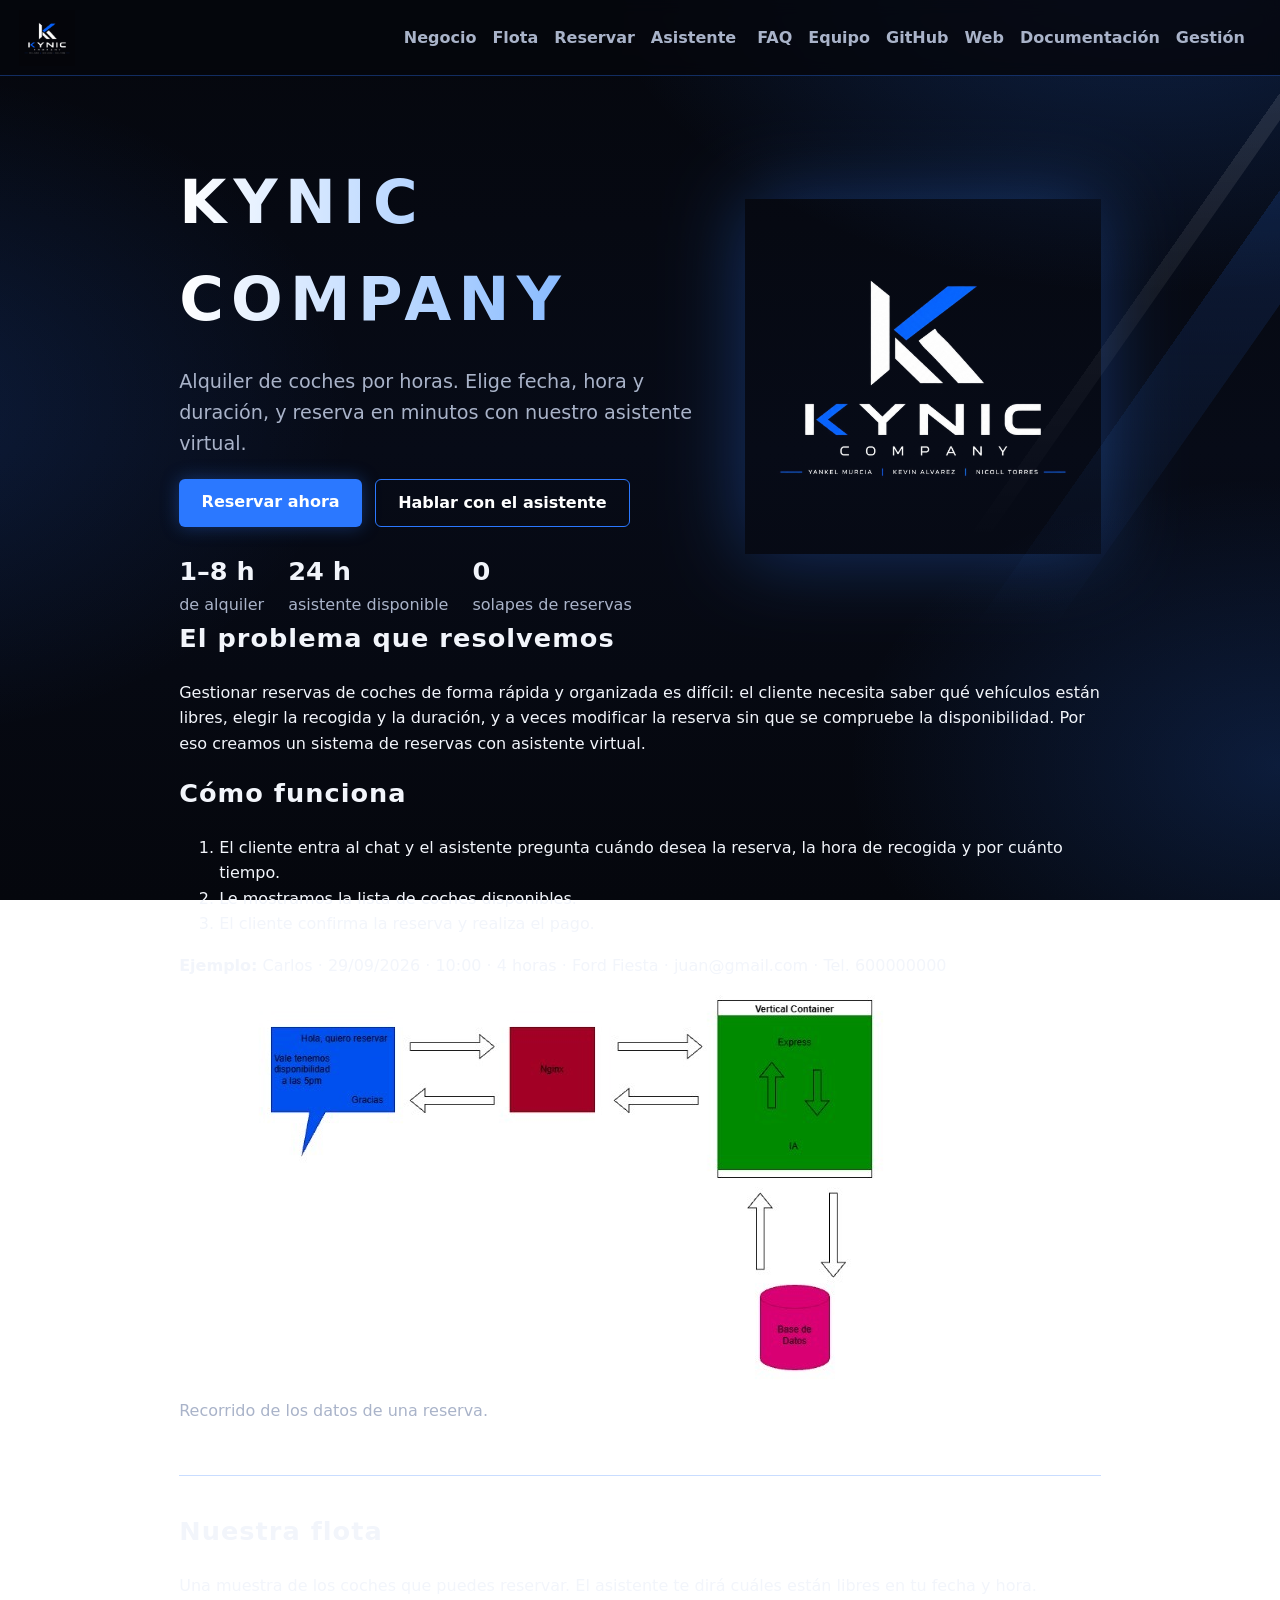
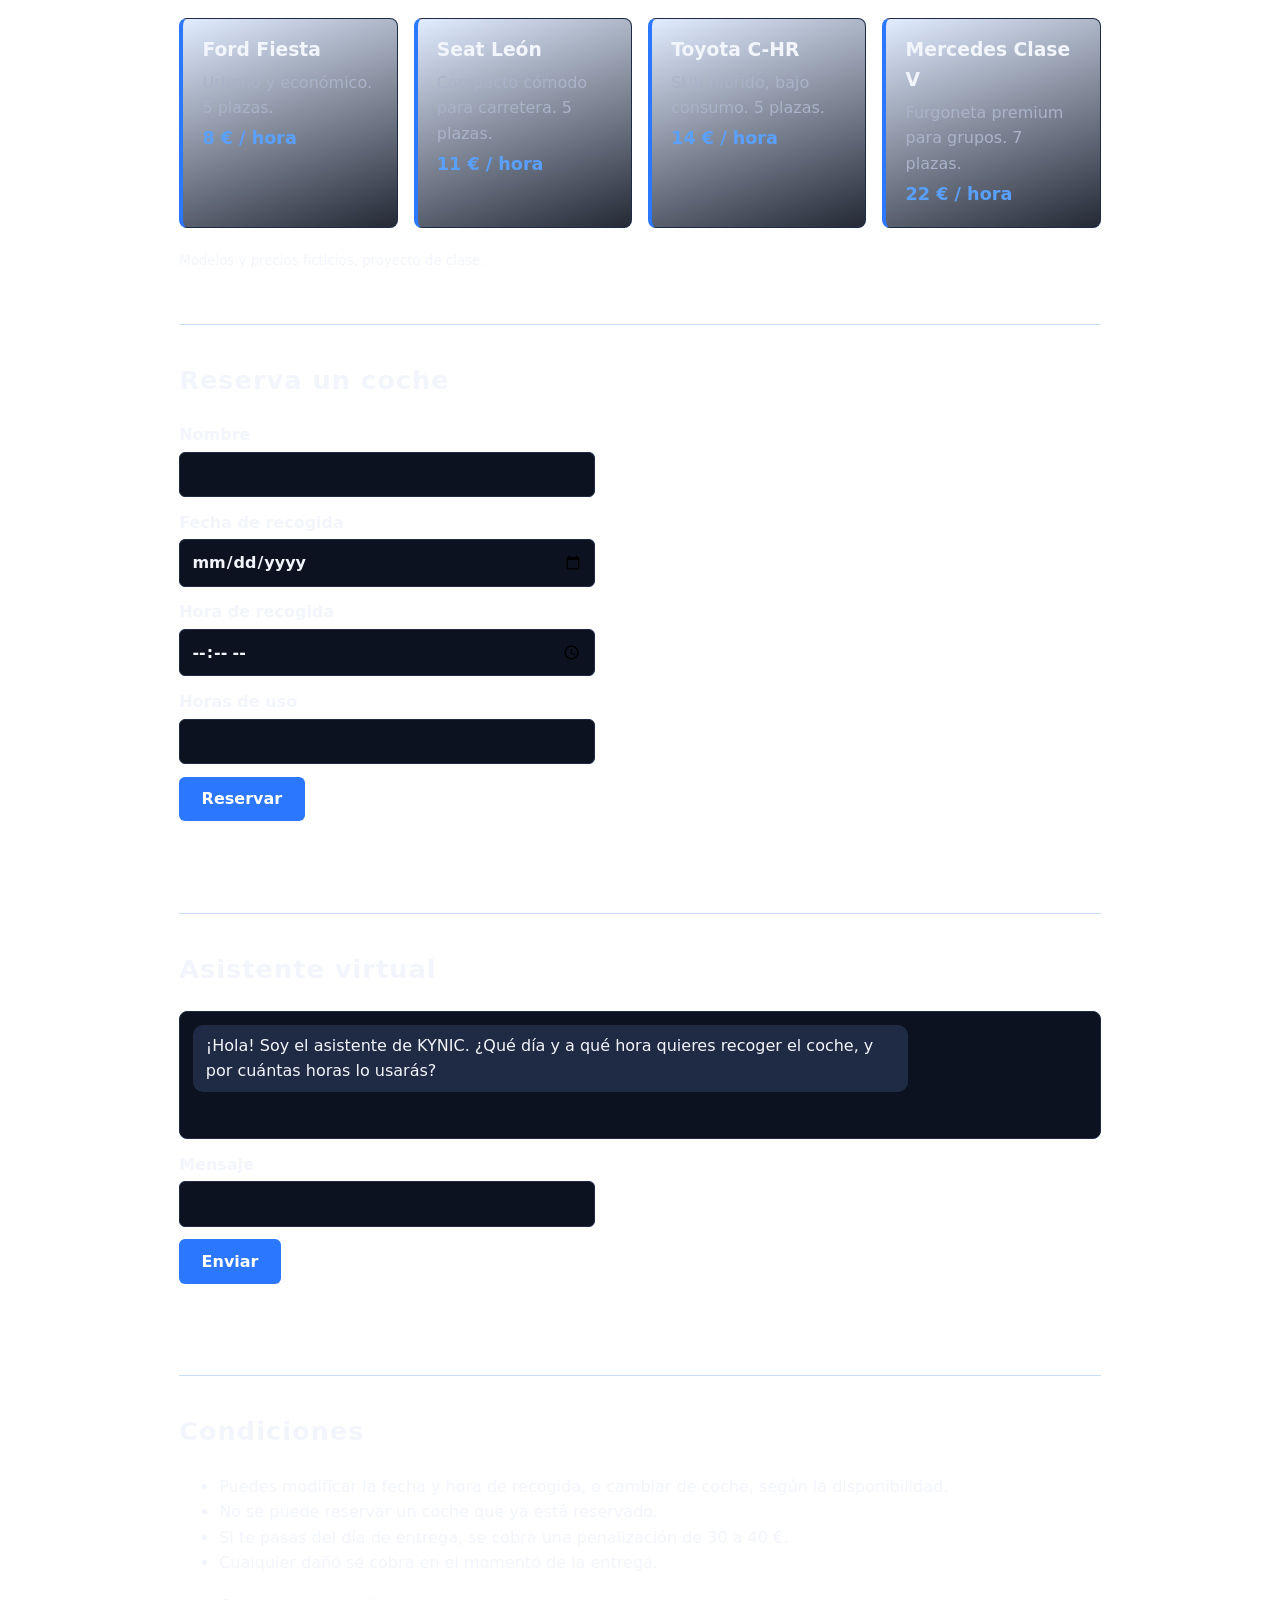
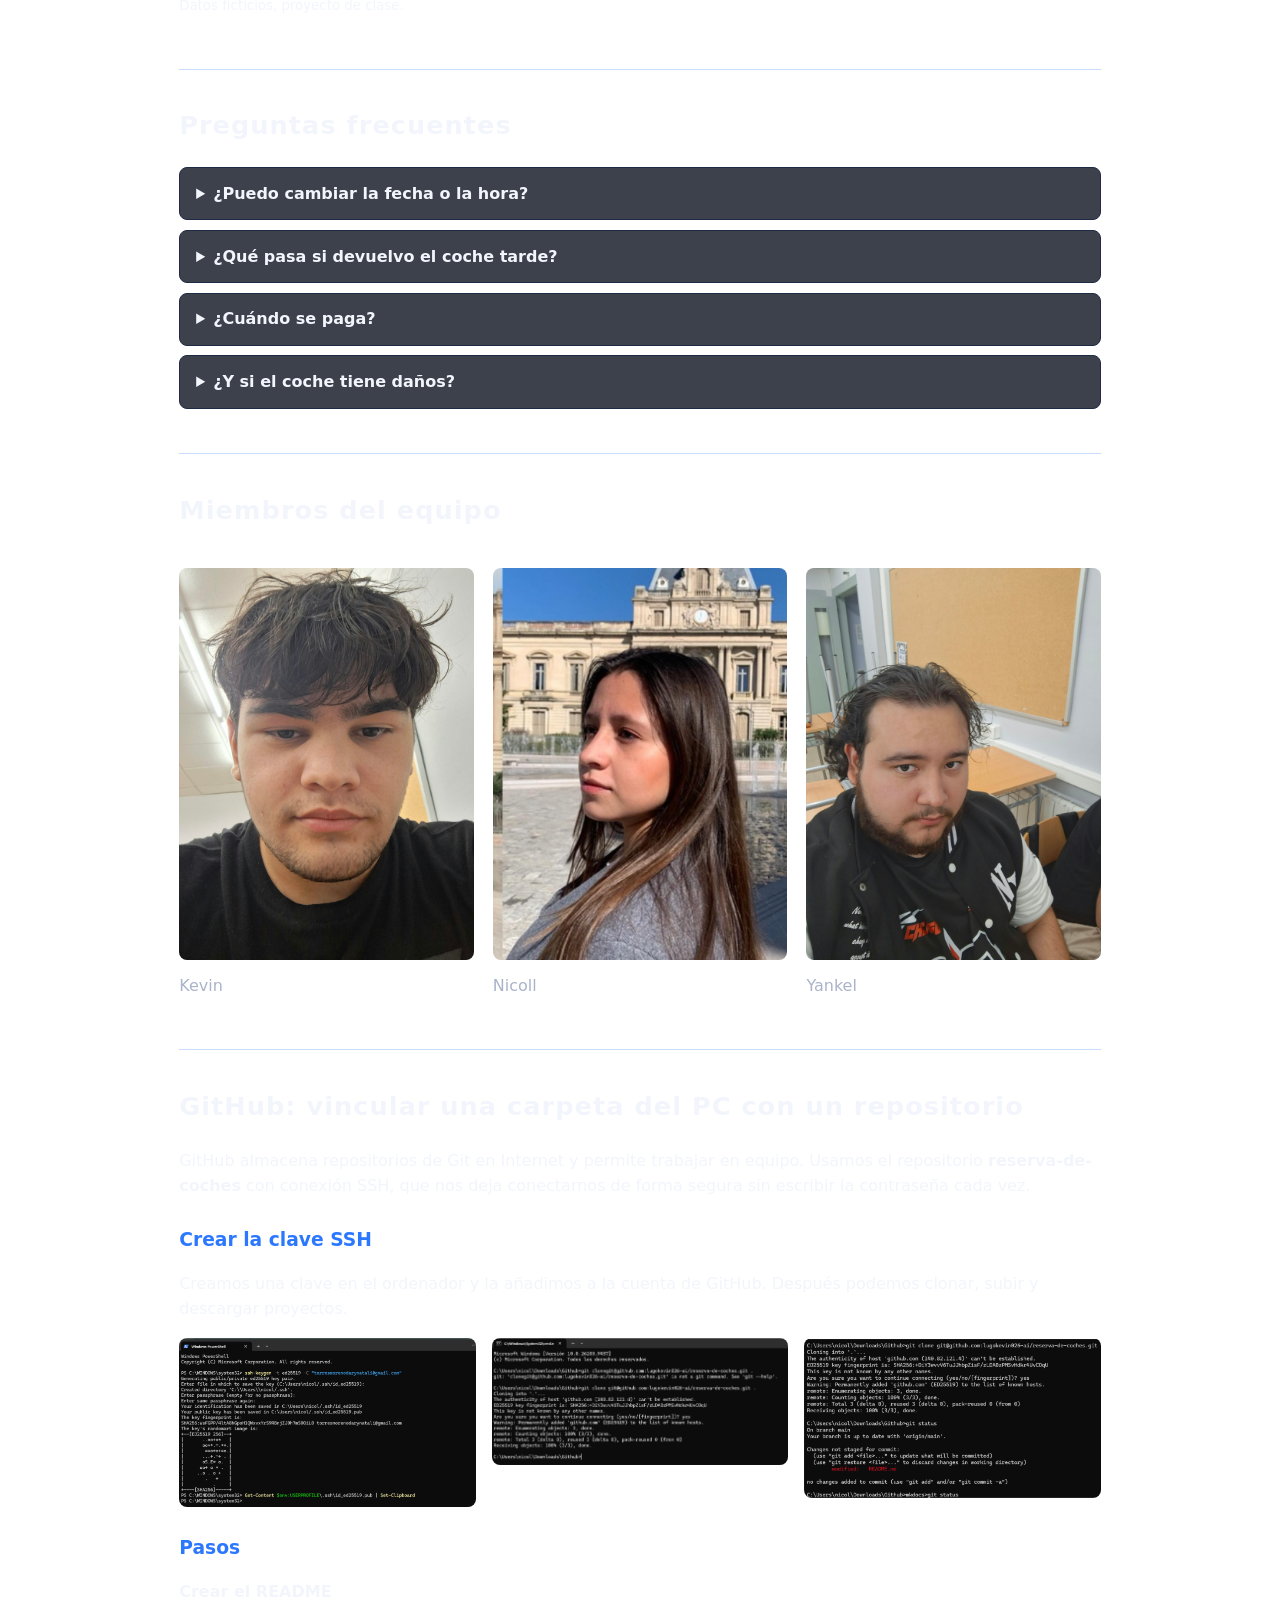
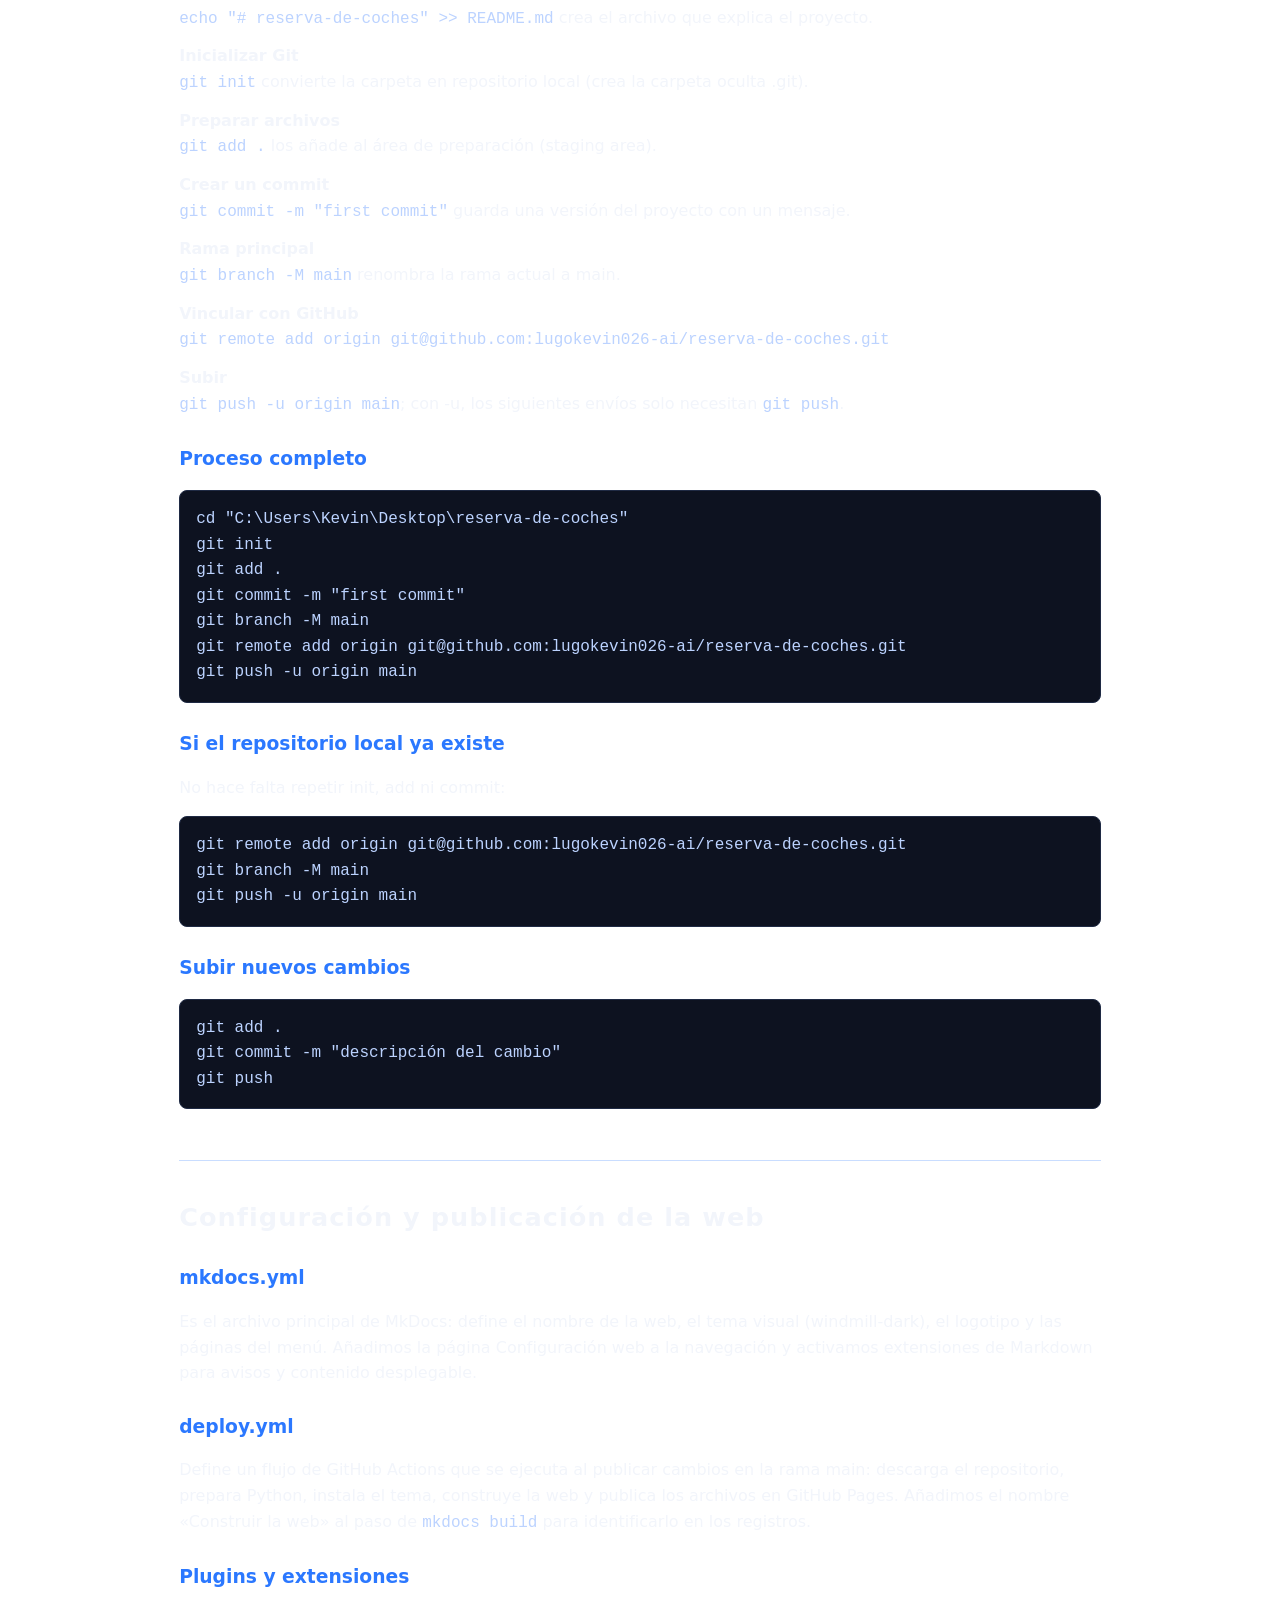
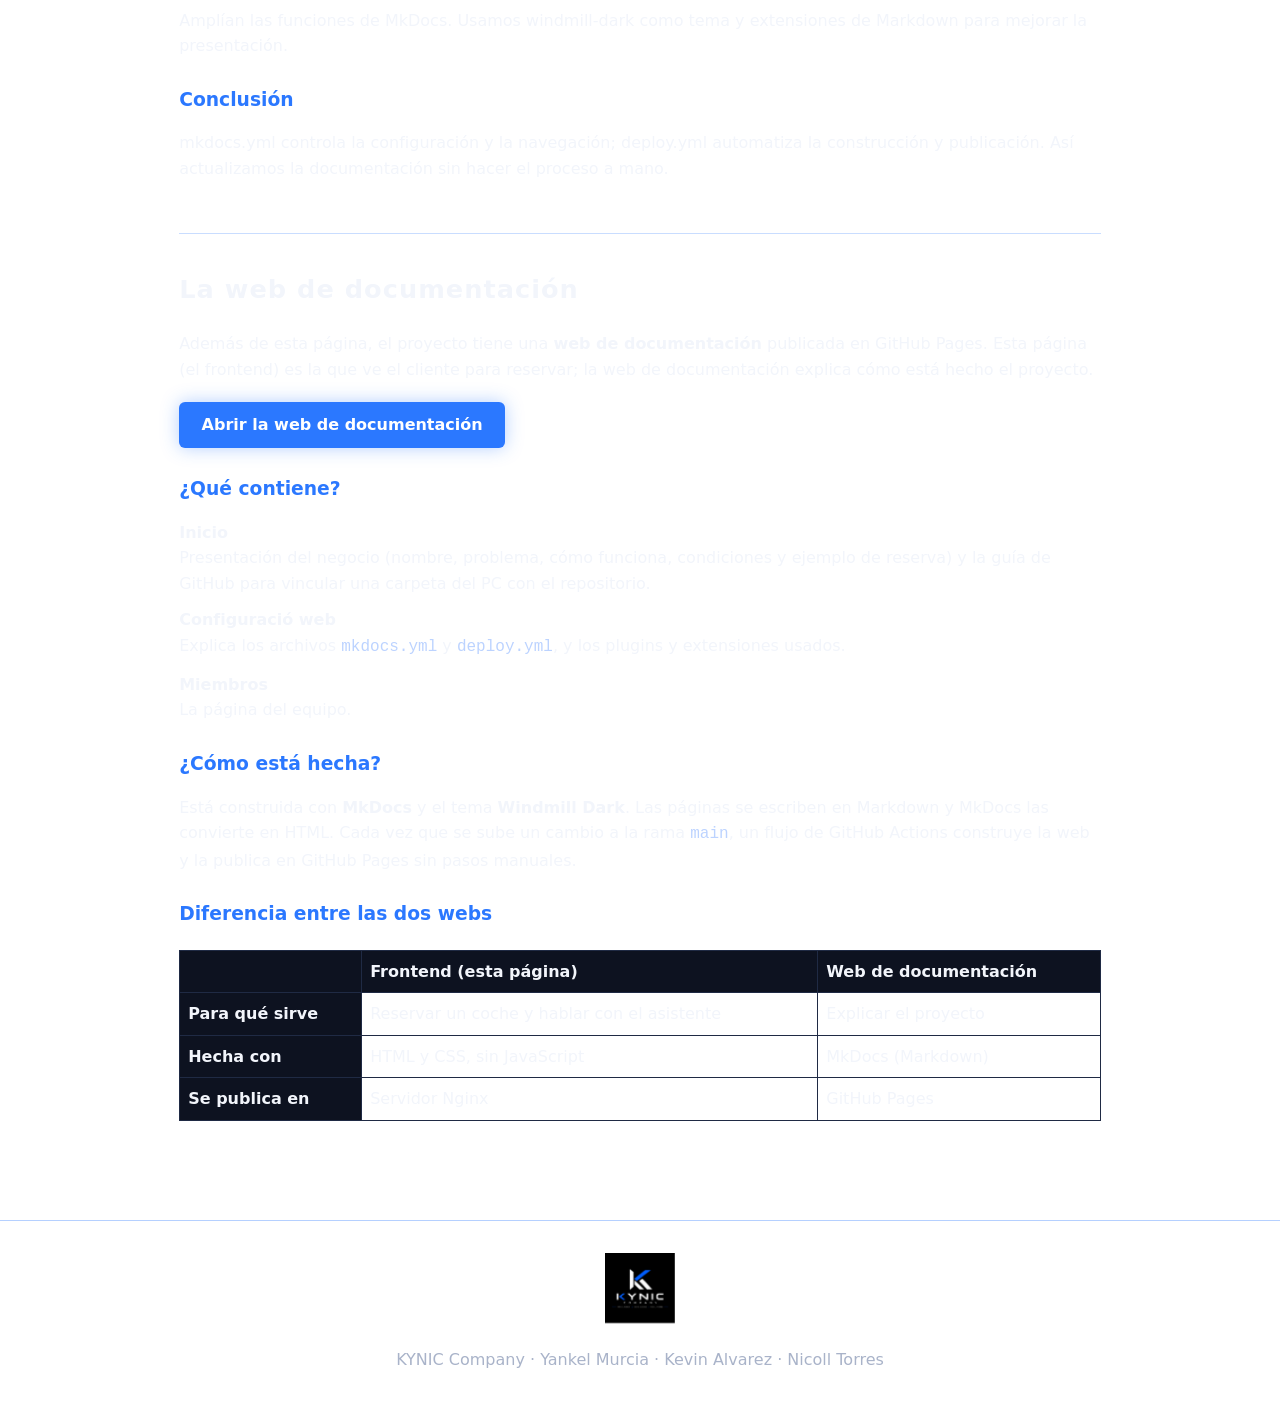
<file: frontend/index.html>
<!doctype html>
<html lang="es">
<head>
  <meta charset="utf-8">
  <meta name="viewport" content="width=device-width, initial-scale=1">
  <title>KYNIC COMPANY · Alquiler de coches</title>
  <link rel="icon" href="Resources/kynic-logo.png">
  <link rel="stylesheet" href="css/styles.css">
</head>
<body>
  <header class="top">
    <a href="#negocio" class="brand" aria-label="KYNIC COMPANY, ir al inicio"><img src="Resources/kynic-logo.png" alt="Logotipo de KYNIC COMPANY" class="logo"></a>
    <nav aria-label="Principal">
      <a href="#negocio">Negocio</a><a href="#flota">Flota</a><a href="#reserva">Reservar</a><a href="#assistent">Asistente</a>
      <a href="#faq">FAQ</a><a href="#equipo">Equipo</a><a href="#github">GitHub</a><a href="#web">Web</a><a href="#documentacion">Documentación</a><a href="gestion/index.html">Gestión</a>
    </nav>
  </header>
  <main>
    <section id="negocio" class="hero">
      <div class="hero-grid">
        <div>
          <h1>KYNIC COMPANY</h1>
          <p class="lead">Alquiler de coches por horas. Elige fecha, hora y duración, y reserva en minutos con nuestro asistente virtual.</p>
          <p class="cta"><a class="btn" href="#reserva">Reservar ahora</a><a class="btn ghost" href="#assistent">Hablar con el asistente</a></p>
          <ul class="facts"><li><strong>1–8 h</strong> de alquiler</li><li><strong>24 h</strong> asistente disponible</li><li><strong>0</strong> solapes de reservas</li></ul>
        </div>
        <img class="hero-logo" src="Resources/kynic-logo.png" alt="">
      </div>
      <h2>El problema que resolvemos</h2>
      <p>Gestionar reservas de coches de forma rápida y organizada es difícil: el cliente necesita saber qué vehículos están libres, elegir la recogida y la duración, y a veces modificar la reserva sin que se compruebe la disponibilidad. Por eso creamos un sistema de reservas con asistente virtual.</p>
      <h2>Cómo funciona</h2>
      <ol>
        <li>El cliente entra al chat y el asistente pregunta cuándo desea la reserva, la hora de recogida y por cuánto tiempo.</li>
        <li>Le mostramos la lista de coches disponibles.</li>
        <li>El cliente confirma la reserva y realiza el pago.</li>
      </ol>
      <p><strong>Ejemplo:</strong> Carlos · 29/09/2026 · 10:00 · 4 horas · Ford Fiesta · juan@gmail.com · Tel. 600000000</p>
      <figure>
        <img src="Resources/Recorrido-Datos.jpeg" alt="Recorrido de los datos: cliente, Nginx, contenedor con Express e IA, y base de datos">
        <figcaption>Recorrido de los datos de una reserva.</figcaption>
      </figure>
    </section>

    <section id="flota">
      <h2>Nuestra flota</h2>
      <p>Una muestra de los coches que puedes reservar. El asistente te dirá cuáles están libres en tu fecha y hora.</p>
      <div class="cars">
        <article class="car"><h3>Ford Fiesta</h3><p>Urbano y económico. 5 plazas.</p><p class="price">8 € / hora</p></article>
        <article class="car"><h3>Seat León</h3><p>Compacto cómodo para carretera. 5 plazas.</p><p class="price">11 € / hora</p></article>
        <article class="car"><h3>Toyota C-HR</h3><p>SUV híbrido, bajo consumo. 5 plazas.</p><p class="price">14 € / hora</p></article>
        <article class="car"><h3>Mercedes Clase V</h3><p>Furgoneta premium para grupos. 7 plazas.</p><p class="price">22 € / hora</p></article>
      </div>
      <p><small>Modelos y precios ficticios, proyecto de clase.</small></p>
    </section>

    <section id="reserva">
      <h2>Reserva un coche</h2>
      <form id="booking-form">
        <label>Nombre <input name="name" required minlength="2" maxlength="100"></label>
        <label>Fecha de recogida <input name="date" type="date" required></label>
        <label>Hora de recogida <input name="time" type="time" required></label>
        <label>Horas de uso <input name="diners" type="number" min="1" max="8" required></label>
        <button type="submit">Reservar</button>
      </form>
      <p id="booking-status" role="status"></p>
    </section>

    <section id="assistent">
      <h2>Asistente virtual</h2>
      <div id="messages" role="log" aria-live="polite"><p class="msg bot">¡Hola! Soy el asistente de KYNIC. ¿Qué día y a qué hora quieres recoger el coche, y por cuántas horas lo usarás?</p></div>
      <form id="chat-form">
        <label>Mensaje <input name="message" maxlength="500" required></label>
        <button type="submit">Enviar</button>
      </form>
      <p id="chat-status" role="status"></p>
    </section>

    <section id="condiciones">
      <h2>Condiciones</h2>
      <ul>
        <li>Puedes modificar la fecha y hora de recogida, o cambiar de coche, según la disponibilidad.</li>
        <li>No se puede reservar un coche que ya está reservado.</li>
        <li>Si te pasas del día de entrega, se cobra una penalización de 30 a 40 €.</li>
        <li>Cualquier daño se cobra en el momento de la entrega.</li>
      </ul>
      <p><small>Datos ficticios, proyecto de clase.</small></p>
    </section>

    <section id="faq">
      <h2>Preguntas frecuentes</h2>
      <details><summary>¿Puedo cambiar la fecha o la hora?</summary><p>Sí. Puedes modificar la recogida o cambiar de coche, siempre que haya disponibilidad.</p></details>
      <details><summary>¿Qué pasa si devuelvo el coche tarde?</summary><p>Pasado el día de entrega se cobra una penalización de 30 a 40 €.</p></details>
      <details><summary>¿Cuándo se paga?</summary><p>Después de confirmar la reserva con el asistente.</p></details>
      <details><summary>¿Y si el coche tiene daños?</summary><p>Se cobran en el momento de la entrega.</p></details>
    </section>

    <section id="equipo">
      <h2>Miembros del equipo</h2>
      <div class="team">
        <figure><img src="Resources/kevin.jpeg" alt="Foto de Kevin"><figcaption>Kevin</figcaption></figure>
        <figure><img src="Resources/nicoll.jpeg" alt="Foto de Nicoll"><figcaption>Nicoll</figcaption></figure>
        <figure><img src="Resources/yankel.jpeg" alt="Foto de Yankel"><figcaption>Yankel</figcaption></figure>
      </div>
    </section>

    <section id="github">
      <h2>GitHub: vincular una carpeta del PC con un repositorio</h2>
      <p>GitHub almacena repositorios de Git en Internet y permite trabajar en equipo. Usamos el repositorio <strong>reserva-de-coches</strong> con conexión SSH, que nos deja conectarnos de forma segura sin escribir la contraseña cada vez.</p>
      <h3>Crear la clave SSH</h3>
      <p>Creamos una clave en el ordenador y la añadimos a la cuenta de GitHub. Después podemos clonar, subir y descargar proyectos.</p>
      <div class="shots">
        <img src="Resources/Git-paso1.png" alt="PowerShell generando la clave SSH con ssh-keygen">
        <img src="Resources/Git-paso2.png" alt="Clonado del repositorio con git clone">
        <img src="Resources/Git-paso3.png" alt="Resultado de git status tras clonar">
      </div>
      <h3>Pasos</h3>
      <dl>
        <dt>Crear el README</dt><dd><code>echo "# reserva-de-coches" &gt;&gt; README.md</code> crea el archivo que explica el proyecto.</dd>
        <dt>Inicializar Git</dt><dd><code>git init</code> convierte la carpeta en repositorio local (crea la carpeta oculta .git).</dd>
        <dt>Preparar archivos</dt><dd><code>git add .</code> los añade al área de preparación (staging area).</dd>
        <dt>Crear un commit</dt><dd><code>git commit -m "first commit"</code> guarda una versión del proyecto con un mensaje.</dd>
        <dt>Rama principal</dt><dd><code>git branch -M main</code> renombra la rama actual a main.</dd>
        <dt>Vincular con GitHub</dt><dd><code>git remote add origin git@github.com:lugokevin026-ai/reserva-de-coches.git</code></dd>
        <dt>Subir</dt><dd><code>git push -u origin main</code>; con -u, los siguientes envíos solo necesitan <code>git push</code>.</dd>
      </dl>
      <h3>Proceso completo</h3>
<pre><code>cd "C:\Users\Kevin\Desktop\reserva-de-coches"
git init
git add .
git commit -m "first commit"
git branch -M main
git remote add origin git@github.com:lugokevin026-ai/reserva-de-coches.git
git push -u origin main</code></pre>
      <h3>Si el repositorio local ya existe</h3>
      <p>No hace falta repetir init, add ni commit:</p>
<pre><code>git remote add origin git@github.com:lugokevin026-ai/reserva-de-coches.git
git branch -M main
git push -u origin main</code></pre>
      <h3>Subir nuevos cambios</h3>
<pre><code>git add .
git commit -m "descripción del cambio"
git push</code></pre>
    </section>

    <section id="web">
      <h2>Configuración y publicación de la web</h2>
      <h3>mkdocs.yml</h3>
      <p>Es el archivo principal de MkDocs: define el nombre de la web, el tema visual (windmill-dark), el logotipo y las páginas del menú. Añadimos la página Configuración web a la navegación y activamos extensiones de Markdown para avisos y contenido desplegable.</p>
      <h3>deploy.yml</h3>
      <p>Define un flujo de GitHub Actions que se ejecuta al publicar cambios en la rama main: descarga el repositorio, prepara Python, instala el tema, construye la web y publica los archivos en GitHub Pages. Añadimos el nombre «Construir la web» al paso de <code>mkdocs build</code> para identificarlo en los registros.</p>
      <h3>Plugins y extensiones</h3>
      <p>Amplían las funciones de MkDocs. Usamos windmill-dark como tema y extensiones de Markdown para mejorar la presentación.</p>
      <h3>Conclusión</h3>
      <p>mkdocs.yml controla la configuración y la navegación; deploy.yml automatiza la construcción y publicación. Así actualizamos la documentación sin hacer el proceso a mano.</p>
    </section>

    <section id="documentacion">
      <h2>La web de documentación</h2>
      <p>Además de esta página, el proyecto tiene una <strong>web de documentación</strong> publicada en GitHub Pages. Esta página (el frontend) es la que ve el cliente para reservar; la web de documentación explica cómo está hecho el proyecto.</p>
      <p class="cta"><a class="btn" href="https://lugokevin026-ai.github.io/reserva-de-coches/" target="_blank" rel="noopener">Abrir la web de documentación</a></p>
      <h3>¿Qué contiene?</h3>
      <dl>
        <dt>Inicio</dt><dd>Presentación del negocio (nombre, problema, cómo funciona, condiciones y ejemplo de reserva) y la guía de GitHub para vincular una carpeta del PC con el repositorio.</dd>
        <dt>Configuració web</dt><dd>Explica los archivos <code>mkdocs.yml</code> y <code>deploy.yml</code>, y los plugins y extensiones usados.</dd>
        <dt>Miembros</dt><dd>La página del equipo.</dd>
      </dl>
      <h3>¿Cómo está hecha?</h3>
      <p>Está construida con <strong>MkDocs</strong> y el tema <strong>Windmill Dark</strong>. Las páginas se escriben en Markdown y MkDocs las convierte en HTML. Cada vez que se sube un cambio a la rama <code>main</code>, un flujo de GitHub Actions construye la web y la publica en GitHub Pages sin pasos manuales.</p>
      <h3>Diferencia entre las dos webs</h3>
      <div class="scroll"><table>
        <thead><tr><th></th><th>Frontend (esta página)</th><th>Web de documentación</th></tr></thead>
        <tbody>
          <tr><th>Para qué sirve</th><td>Reservar un coche y hablar con el asistente</td><td>Explicar el proyecto</td></tr>
          <tr><th>Hecha con</th><td>HTML y CSS, sin JavaScript</td><td>MkDocs (Markdown)</td></tr>
          <tr><th>Se publica en</th><td>Servidor Nginx</td><td>GitHub Pages</td></tr>
        </tbody>
      </table></div>
    </section>
  </main>
  <footer><a href="#negocio" class="brand"><img src="Resources/kynic-logo.png" alt="KYNIC Company, volver arriba" class="foot-logo"></a><p>KYNIC Company · Yankel Murcia · Kevin Alvarez · Nicoll Torres</p></footer>
</body>
</html>
</file>
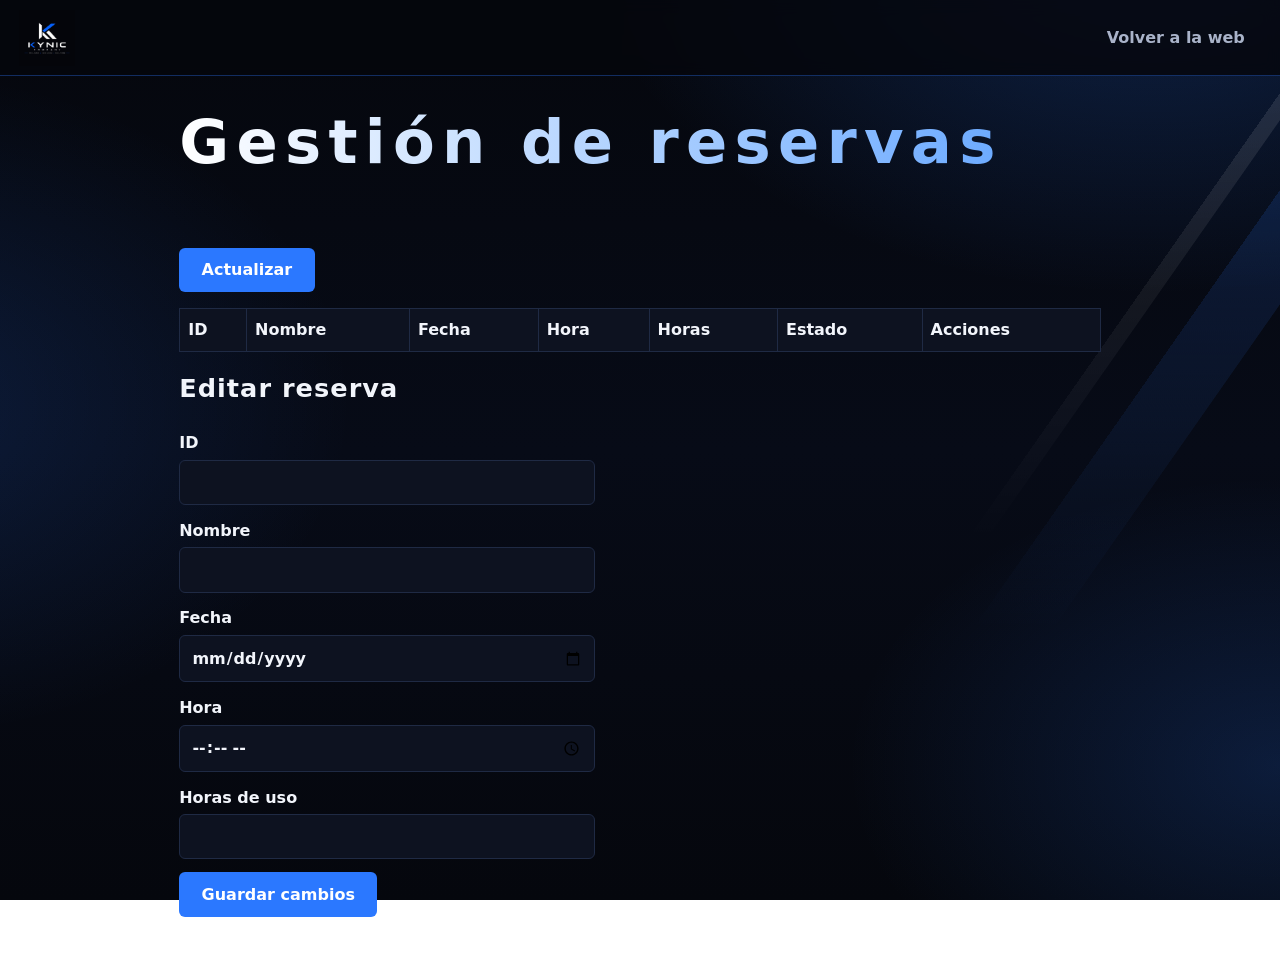
<file: frontend/gestion/index.html>
<!doctype html>
<html lang="es">
<head>
  <meta charset="utf-8"><meta name="viewport" content="width=device-width, initial-scale=1">
  <title>Gestión · KYNIC COMPANY</title>
  <link rel="stylesheet" href="../css/styles.css">
</head>
<body>
  <header class="top"><a href="../index.html" class="brand"><img src="../Resources/kynic-logo.png" alt="KYNIC Company, volver a la web" class="logo"></a><nav><a href="../index.html">Volver a la web</a></nav></header>
  <main>
    <h1>Gestión de reservas</h1>
    <!-- TODO F3: esta página aún no tiene autenticación. Configurarla en Nginx. -->
    <p id="admin-status" role="status"></p>
    <button id="refresh" type="button">Actualizar</button>
    <div class="scroll"><table><thead><tr><th>ID</th><th>Nombre</th><th>Fecha</th><th>Hora</th><th>Horas</th><th>Estado</th><th>Acciones</th></tr></thead>
      <tbody id="reservations"></tbody></table></div>
    <h2>Editar reserva</h2>
    <form id="edit-form">
      <label>ID <input name="id" readonly required></label>
      <label>Nombre <input name="name" required></label>
      <label>Fecha <input name="date" type="date" required></label>
      <label>Hora <input name="time" type="time" required></label>
      <label>Horas de uso <input name="diners" type="number" min="1" max="8" required></label>
      <button type="submit">Guardar cambios</button>
    </form>
  </main>
</body>
</html>
</file>
<file: frontend/css/styles.css>
:root{--bg:#05070d;--panel:#0d1220;--line:#1f2a44;--text:#f2f5fb;--muted:#a9b3c9;--blue:#2b78ff;--err:#ff8585;--ok:#6fe3a0}
*{box-sizing:border-box}
html{scroll-behavior:smooth}
body{margin:0;background:var(--bg);color:var(--text);font:1rem/1.6 "Segoe UI",system-ui,sans-serif}
.top{display:flex;flex-wrap:wrap;align-items:center;justify-content:space-between;gap:.5rem 1.5rem;padding:.6rem 1.2rem;border-bottom:1px solid var(--line);position:sticky;top:0;background:var(--bg);z-index:5}
.logo{height:56px;width:auto}
nav a{color:var(--muted);text-decoration:none;margin-right:1rem;font-weight:600}
nav a:hover,nav a:focus-visible{color:var(--text)}
main{max-width:60rem;margin:0 auto;padding:0 1.2rem 3rem}
h1{font-size:clamp(2.2rem,6vw,3.8rem);letter-spacing:.12em;margin:.3em 0 .2em}
h2{margin-top:0;font-size:1.6rem;letter-spacing:.04em}
h3{margin:1.6rem 0 .3rem;color:var(--blue)}
.lead{font-size:1.2rem;color:var(--muted);max-width:42rem}
section{border-top:1px solid var(--line);padding:2.2rem 0;scroll-margin-top:5rem}
.hero{border-top:0}
a{color:var(--blue)}
label{display:block;margin:.8rem 0;font-weight:600}
input,select,button{font:inherit;max-width:100%}
input,select{display:block;width:100%;max-width:26rem;margin-top:.25rem;padding:.55rem .7rem;background:var(--panel);color:var(--text);border:1px solid var(--line);border-radius:6px}
button{padding:.6rem 1.4rem;background:var(--blue);color:#fff;border:0;border-radius:6px;font-weight:700;cursor:pointer}
button:disabled{opacity:.5;cursor:wait}
:focus-visible{outline:3px solid #fff;outline-offset:2px}
[role=status]{min-height:1.5rem;color:var(--muted)}
.ok{color:var(--ok)}.error{color:var(--err)}
#messages{min-height:8rem;max-height:20rem;overflow:auto;background:var(--panel);border:1px solid var(--line);border-radius:8px;padding:.8rem;display:flex;flex-direction:column;gap:.5rem}
.msg{max-width:80%;margin:0;padding:.5rem .8rem;border-radius:10px;white-space:pre-wrap}
.msg.user{align-self:flex-end;background:var(--blue)}
.msg.bot{align-self:flex-start;background:var(--line)}
.msg.error{background:#3a1717;color:var(--err)}
.team{display:grid;grid-template-columns:repeat(auto-fit,minmax(12rem,1fr));gap:1.2rem}
.team img{width:100%;aspect-ratio:3/4;object-fit:cover;border-radius:8px}
figure{margin:1rem 0}figcaption{color:var(--muted);margin-top:.3rem}
figure img,.shots img{max-width:100%;height:auto;border-radius:8px}
.shots{display:grid;grid-template-columns:repeat(auto-fit,minmax(16rem,1fr));gap:1rem}
pre{background:var(--panel);border:1px solid var(--line);border-radius:8px;padding:1rem;overflow-x:auto}
code{font-family:Consolas,monospace;color:#bcd3ff}
dt{font-weight:700;margin-top:.7rem}dd{margin-left:0}
.scroll{overflow-x:auto}
table{border-collapse:collapse;width:100%;margin:1rem 0}
th,td{border:1px solid var(--line);padding:.5rem;text-align:left}
th{background:var(--panel)}
td button{padding:.3rem .7rem;margin-right:.3rem}
footer{text-align:center;color:var(--muted);padding:2rem 1rem;border-top:1px solid var(--line)}
@media (prefers-reduced-motion:reduce){html{scroll-behavior:auto}}

/* ===== Tema KYNIC: negro + azul del logo ===== */
:root{--blue2:#5aa0ff;--glow:rgba(43,120,255,.35)}
body{background:
 radial-gradient(60rem 40rem at 90% -10%,rgba(43,120,255,.28),transparent 60%),
 radial-gradient(50rem 35rem at -10% 45%,rgba(43,120,255,.16),transparent 60%),
 radial-gradient(45rem 30rem at 100% 85%,rgba(43,120,255,.18),transparent 60%),
 linear-gradient(180deg,#05070d 0%,#070b17 50%,#05070d 100%);
 background-attachment:fixed}
/* franjas inclinadas que recuerdan a la K del logo */
body::before,body::after{content:"";position:fixed;z-index:-1;pointer-events:none;transform:skewX(-35deg)}
body::before{top:0;right:8%;width:5rem;height:100vh;background:linear-gradient(180deg,rgba(43,120,255,.22),transparent 70%)}
body::after{top:0;right:18%;width:1.2rem;height:100vh;background:linear-gradient(180deg,rgba(255,255,255,.12),transparent 60%)}
.top{background:rgba(5,7,13,.82);backdrop-filter:blur(8px);border-bottom:1px solid rgba(43,120,255,.35)}
.brand{display:inline-flex;border-radius:8px}
.logo,.hero-logo,.foot-logo{mix-blend-mode:screen}
.logo{transition:transform .2s,filter .2s}
.brand:hover .logo,.brand:focus-visible .logo{transform:scale(1.06);filter:drop-shadow(0 0 10px var(--glow))}
nav a{padding:.2rem 0;border-bottom:2px solid transparent}
nav a.active{color:var(--text);border-bottom-color:var(--blue)}
.hero-grid{display:grid;grid-template-columns:1.2fr .8fr;gap:2rem;align-items:center;padding-top:1.5rem}
.hero-logo{width:100%;max-width:26rem;justify-self:center;filter:drop-shadow(0 0 40px var(--glow))}
h1{background:linear-gradient(90deg,#fff,var(--blue2));-webkit-background-clip:text;background-clip:text;color:transparent}
.cta{display:flex;flex-wrap:wrap;gap:.8rem;margin:1.2rem 0}
.btn{display:inline-block;padding:.65rem 1.4rem;border-radius:6px;background:var(--blue);color:#fff;font-weight:700;text-decoration:none;box-shadow:0 0 18px var(--glow)}
.btn.ghost{background:transparent;border:1px solid var(--blue);box-shadow:none}
.btn:hover{filter:brightness(1.15)}
.facts{list-style:none;display:flex;flex-wrap:wrap;gap:1.5rem;padding:0;margin:1.5rem 0 0;color:var(--muted)}
.facts strong{display:block;font-size:1.6rem;color:var(--text)}
section{border-top:1px solid rgba(43,120,255,.25)}
.cars{display:grid;grid-template-columns:repeat(auto-fit,minmax(13rem,1fr));gap:1rem;margin:1.2rem 0}
.car{background:linear-gradient(160deg,rgba(43,120,255,.14),rgba(13,18,32,.9));border:1px solid var(--line);border-left:4px solid var(--blue);border-radius:8px;padding:1rem 1.2rem}
.car h3{margin:0 0 .3rem;color:var(--text)}
.car p{margin:.2rem 0;color:var(--muted)}
.car .price{color:var(--blue2);font-weight:700;font-size:1.1rem}
details{background:rgba(13,18,32,.8);border:1px solid var(--line);border-radius:8px;margin:.6rem 0;padding:.2rem 1rem}
summary{cursor:pointer;font-weight:600;padding:.6rem 0}
summary:hover{color:var(--blue2)}
.btn:focus-visible,summary:focus-visible{outline:3px solid #fff;outline-offset:2px}
.foot-logo{height:70px;width:auto;display:block;margin:0 auto .5rem}
footer{border-top:1px solid rgba(43,120,255,.35)}
@media (max-width:700px){.hero-grid{grid-template-columns:1fr}.hero-logo{max-width:15rem;order:-1}body::before,body::after{display:none}}
</file>
